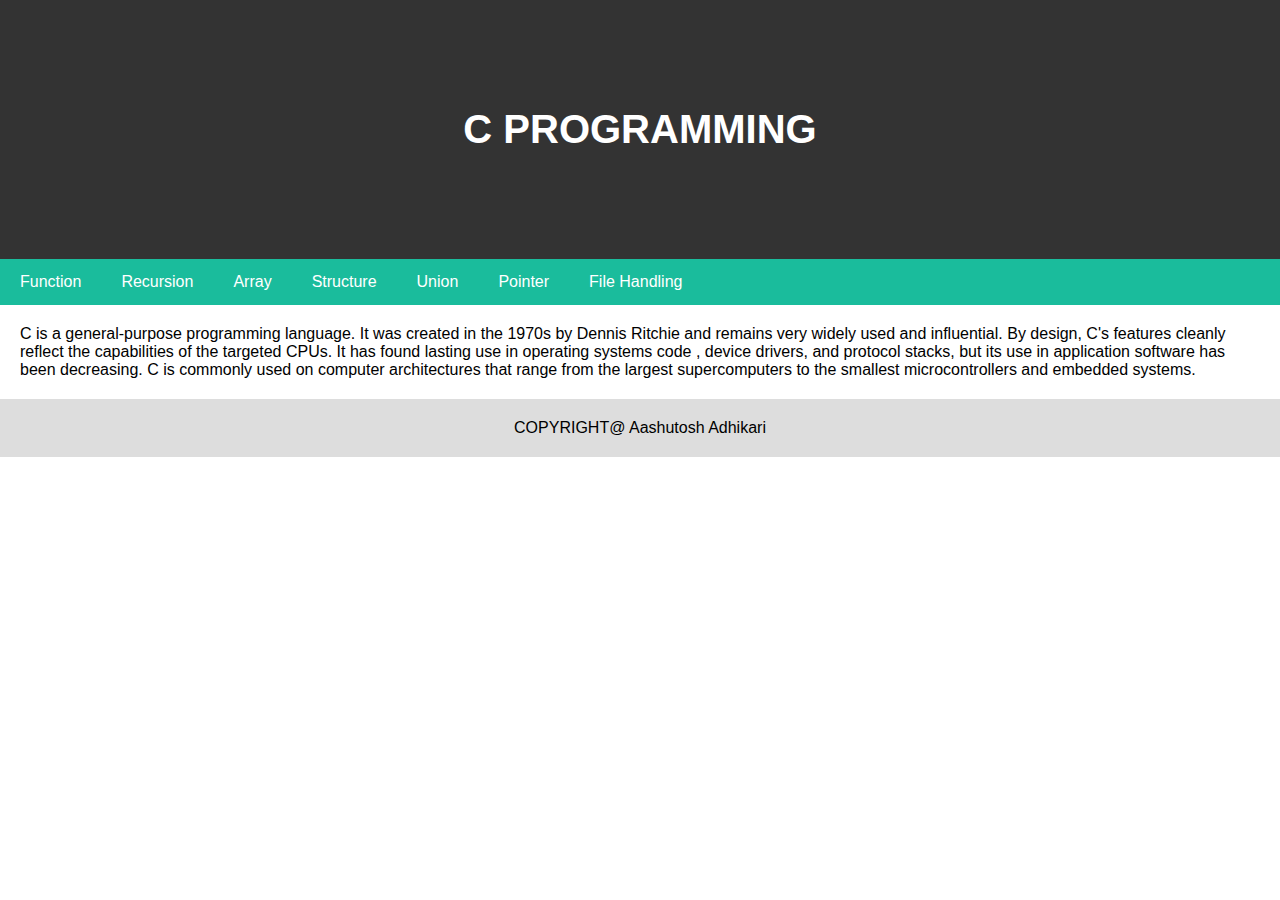
<file: index.html>
<!DOCTYPE html>
<html>
    <head>
        <title>C Programs</title>
        <link rel="stylesheet" href="style.css">
    </head>
    <body>
        <div class="header">
     <h1>C PROGRAMMING </h1>
    </div>
    <div class="navbar">
       <a href="Function.html">Function</a>
       <a href="Recursion.html">Recursion</a>
       <a href="Array.html">Array</a>
       <a href="Structure.html">Structure</a>
       <a href="Union.html">Union</a>
       <a href="Pointer.html">Pointer</a>
       <a href="File Handling.html">File Handling</a>
      
        </div>
        <div class="main">
C  is a general-purpose programming language. It was created in the 1970s by Dennis Ritchie and remains very widely used and influential. 
            By design, C's features cleanly reflect the capabilities of the targeted CPUs. It has found lasting use in operating systems code 
            , device drivers, and protocol stacks, but its use in application software has been decreasing. C is commonly used on computer architectures 
            that range from the largest supercomputers to the smallest microcontrollers and embedded systems.
        </div>
    <div class="footer">
        COPYRIGHT@ Aashutosh Adhikari
        </div>
    </body>
</html>
</file>
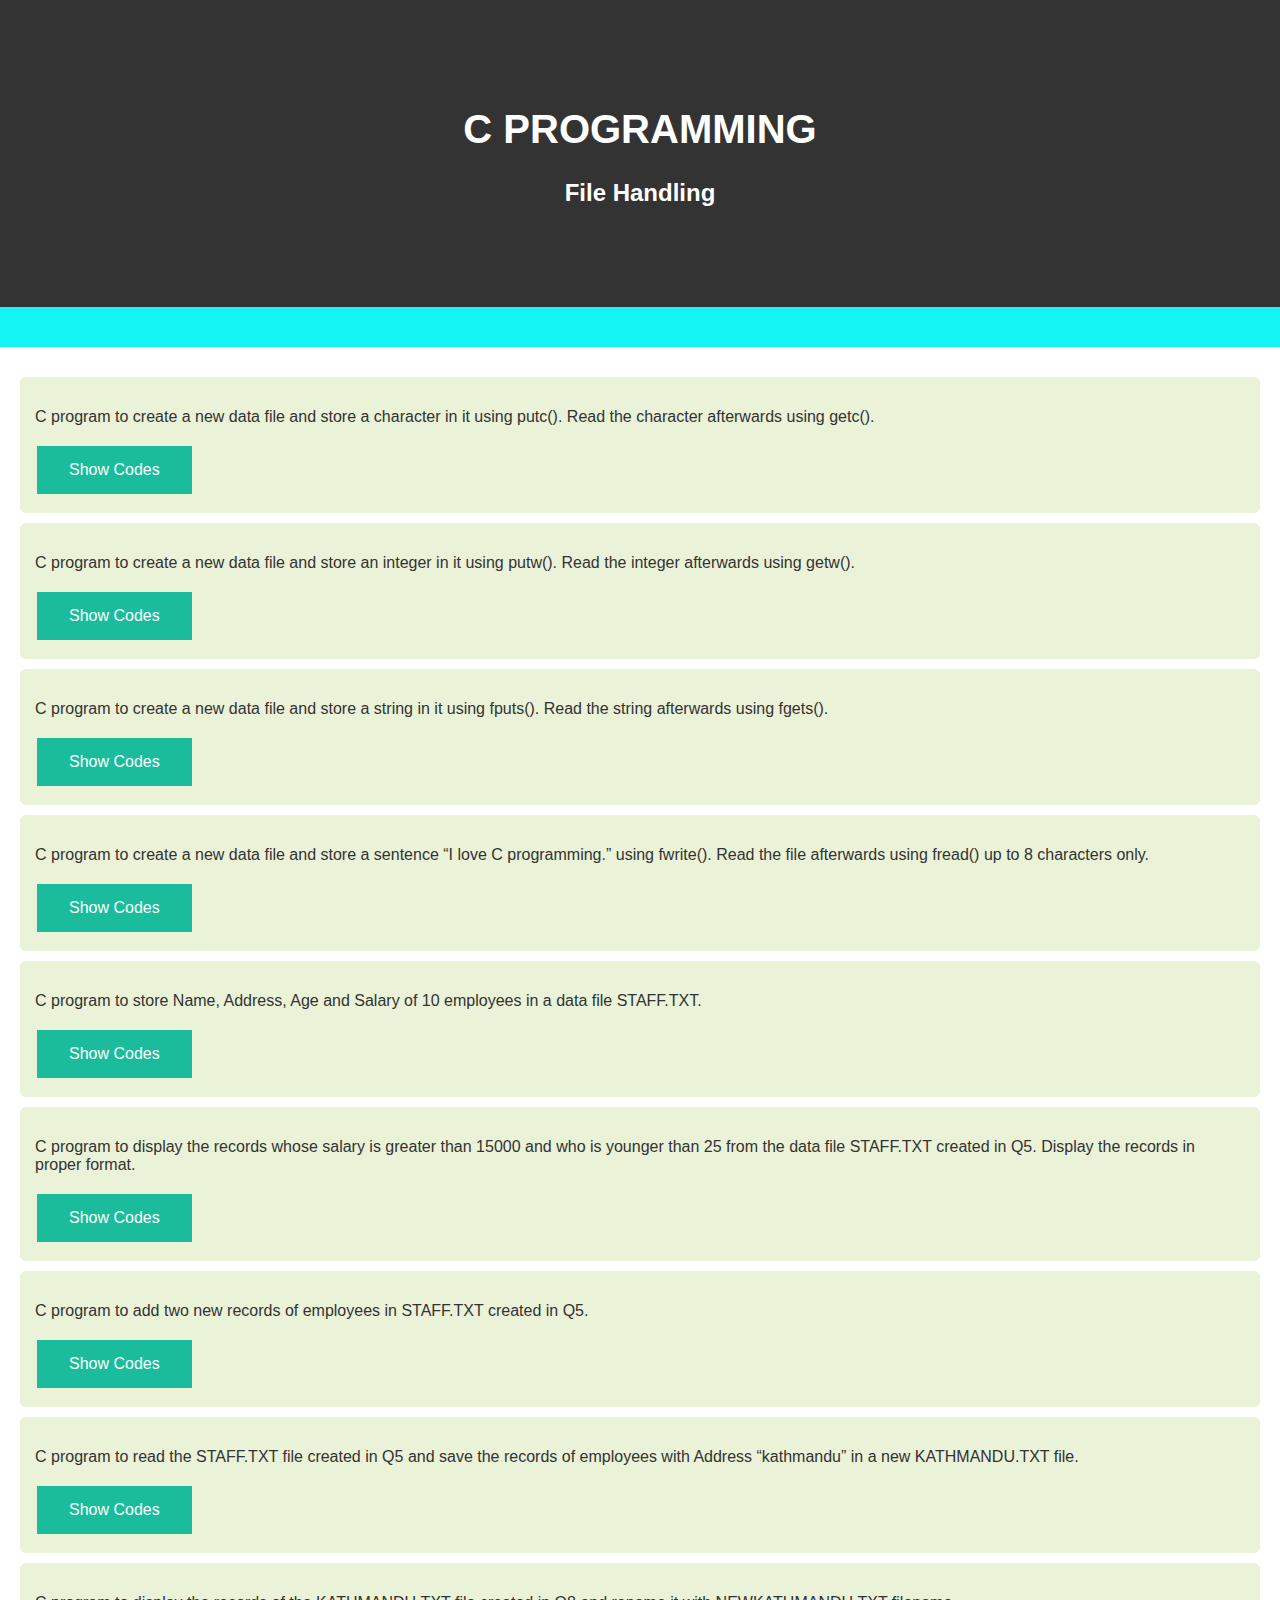
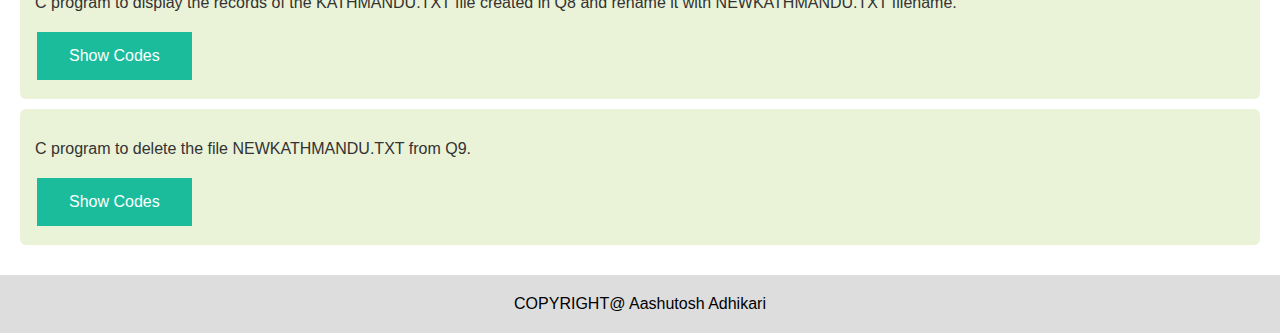
<file: File Handling.html>
<!DOCTYPE html>
<html>
    <head>
        <title>File Handling</title>
        <link rel="stylesheet" href="style.css">
        <script src="def.js"> </script>
    </head>
    <body>
        <div class="header">
            <h1>C PROGRAMMING</h1>
            <h2>File Handling</h2>
           </div>
           <div class="row">
   
            </div>
           <div class="main">
              
    <div class="qn">
        <p>C program to create a new data file and store a character in it using putc(). Read the character afterwards using getc().</p>
        <button onclick="showDialog('dialog1')">Show Codes</button>
    </div>

    <div class="qn">
        <p>C program to create a new data file and store an integer in it using putw(). Read the integer afterwards using getw().</p>
        <button onclick="showDialog('dialog2')">Show Codes</button>
    </div>

   <div class="qn">
        <p>C program to create a new data file and store a string in it using fputs(). Read the string afterwards using fgets().</p>
        <button onclick="showDialog('dialog3')">Show Codes</button>
    </div>

 <div class="qn">
        <p>C program to create a new data file and store a sentence “I love C programming.” using fwrite(). Read the file afterwards using fread() up to 8 characters only.</p>
        <button onclick="showDialog('dialog4')">Show Codes</button>
    </div>

    <div class="qn">
        <p>C program to store Name, Address, Age and Salary of 10 employees in a data file STAFF.TXT.</p>
        <button onclick="showDialog('dialog5')">Show Codes</button>
    </div>

    <div class="qn">
        <p>C program to display the records whose salary is greater than 15000 and who is younger than 25 from the data file STAFF.TXT created in Q5. Display the records in proper format.</p>
        <button onclick="showDialog('dialog6')">Show Codes</button>
    </div>

    <div class="qn">
        <p>C program to add two new records of employees in STAFF.TXT created in Q5.</p>
        <button onclick="showDialog('dialog7')">Show Codes</button>
    </div>

   <div class="qn">
        <p>C program to read the STAFF.TXT file created in Q5 and save the records of employees with Address “kathmandu” in a new KATHMANDU.TXT file.</p>
        <button onclick="showDialog('dialog8')">Show Codes</button>
    </div>

    <div class="qn">
        <p>C program to display the records of the KATHMANDU.TXT file created in Q8 and rename it with NEWKATHMANDU.TXT filename.</p>
        <button onclick="showDialog('dialog9')">Show Codes</button>
    </div>

    <div class="qn">
        <p>C program to delete the file NEWKATHMANDU.TXT from Q9.</p>
        <button onclick="showDialog('dialog10')">Show Codes</button>
    </div>
           </div>
<div class="footer">
    COPYRIGHT@ Aashutosh Adhikari
    </div>

         <div id="dialog1" class="dialog-box">
        <p>#include&lt;stdio.h><br>
#include&lt;stdlib.h><br>
int main()<br>
{<br>
FILE *fp;<br>
char ch,re;<br>
fp=fopen("D:\\sample.txt","w+");<br>
printf("Enter a character:\n");<br>
scanf("%c",&ch);<br>
fputc(ch,fp);<br>
fseek(fp, 0, SEEK_SET);<br>
re=fgetc(fp);<br>
printf("the character in file is:%c \n",re);<br>
printf("Executed by 023neb712");<br>
fclose(fp);<br>
return 0;<br>
}</p>
        <button onclick="showOutputDialog('output1')">Show Output</button>
        <button onclick="hideDialog('dialog1')">Close</button>
      
        <div id="output1" class="output-dialog">
          <img src="1.png" class="responsive" >
            <button onclick="hideOutputDialog('output1')">Close</button>
        </div>
    </div>

    <div id="dialog2" class="dialog-box">
        <p>#include&lt;stdio.h><br>
#include&lt;stdlib.h><br>
int main()<br>
{<br>
FILE *fp;<br>
int i,j;<br>
fp=fopen("D:\\sample.txt","w+");<br>
printf("Enter a integer:\n");<br>
scanf("%d",&i);<br>
putw(i,fp);<br>
fseek(fp, 0, SEEK_SET);<br>
j=getw(fp);<br>
printf("the integer in file is:%d \n",j);<br>
printf("Executed by 023neb712");<br>
fclose(fp);<br>
return 0;<br>
}</p>
        <button onclick="showOutputDialog('output2')">Show Output</button>
        <button onclick="hideDialog('dialog2')">Close</button>
       
        <div id="output2" class="output-dialog">
               <img src="2.png" class="responsive" >
            <button onclick="hideOutputDialog('output2')">Close</button>
        </div>
    </div>

    <div id="dialog3" class="dialog-box">
        <p>#include&lt;stdio.h><br>
#include&lt;stdlib.h><br>
int main()<br>
{<br>
FILE *fp;<br>
char i[50],j[50];<br>
fp=fopen("D:\\sample.txt","w+");<br>
printf("Enter a string:\n");<br>
scanf("%s",&i);<br>
fputs(i,fp);<br>
fseek(fp, 0, SEEK_SET);<br>
fgets(j,50,fp);<br>
printf("the string in file is:%s \n",j);<br>
printf("Executed by 023neb712");<br>
fclose(fp);<br>
return 0;<br>
}</p>
        <button onclick="showOutputDialog('output3')">Show Output</button>
        <button onclick="hideDialog('dialog3')">Close</button>
       
        <div id="output3" class="output-dialog">
            <img src="3.png" class="responsive">
            <button onclick="hideOutputDialog('output3')">Close</button>
        </div>
    </div>

    <div id="dialog4" class="dialog-box">
        <p>#include &lt;stdio.h><br>
#include &lt;string.h><br>

int main() {<br>
    FILE *fp;<br>
    char sentence[] = "I love C programming.";<br>
    char buffer[9];<br>

    fp = fopen("file.txt", "w");<br>
    fwrite(sentence, sizeof(char), strlen(sentence), fp);<br>
    fclose(fp);<br>

   
    fp = fopen("file.txt", "r");<br>
    fread(buffer, sizeof(char), 8, fp);<br>
    printf("Read from file: %s\n", buffer);<br>
    fclose(fp);<br>

    return 0;<br>
}
</p>
        <button onclick="showOutputDialog('output4')">Show Output</button>
        <button onclick="hideDialog('dialog4')">Close</button>
        
        <div id="output4" class="output-dialog">
           <img src="4.png" class="responsive">
            <button onclick="hideOutputDialog('output4')">Close</button>
        </div>
    </div>

    <div id="dialog5" class="dialog-box">
        <p>#include &lt;stdio.h><br>

struct Employee {<br>
    char name[50];<br>
    char address[100];<br>
    int age;<br>
    float salary;<br>
};<br>

int main() {<br>
    FILE *fp;<br>
    struct Employee emp;<br>
    int i;<br>
    fp = fopen("STAFF.TXT", "w");<br>
    for (i = 1; i <= 10; i++) {<br>
        printf("Enter details for employee %d\n", i);<br>
        printf("Name: ");<br>
        scanf("%s", emp.name);<br>
        printf("Address: ");<br>
        scanf("%s", emp.address);<br>
        printf("Age: ");<br>
        scanf("%d", &emp.age);<br>
        printf("Salary: ");<br>
        scanf("%f", &emp.salary);<br>
        fprintf(fp, "%s %s %d %f\n", emp.name, emp.address, emp.age, emp.salary);<br>
    }<br>
    
    fclose(fp);<br>
    return 0;<br>
}<br>
</p>
        <button onclick="showOutputDialog('output5')">Show Output</button>
        <button onclick="hideDialog('dialog5')">Close</button>
      
        <div id="output5" class="output-dialog">
            <img src="5.png" class="responsive" >
        <img src="5f.png" class="responsive">
            <button onclick="hideOutputDialog('output5')">Close</button>
        </div>
    </div>

    <div id="dialog6" class="dialog-box">
        <p>#include &lt;stdio.h><br>

struct Employee {<br>
    char name[50];<br>
    char address[100];<br>
    int age;<br>
    float salary;<br>
};<br>

int main() {<br>
    FILE *fp;<br>
    struct Employee emp;<br>
    fp = fopen("STAFF.TXT", "r");<br>
    printf("Employees with salary > 15000 and age < 25:\n");<br>
    while (fscanf(fp, "%s %s %d %f", emp.name, emp.address, &emp.age, &emp.salary) != EOF) {<br>
        if (emp.salary > 15000 && emp.age < 25) {<br>
            printf("Name: %s, Address: %s, Age: %d, Salary: %.2f\n", emp.name, emp.address, emp.age, emp.salary);<br>
        }<br>
    }<br>

    fclose(fp);<br>
    return 0;<br>
}<br>
</p>
        <button onclick="showOutputDialog('output6')">Show Output</button>
        <button onclick="hideDialog('dialog6')">Close</button>
       
        <div id="output6" class="output-dialog">
         
             <img src="6.png" class="responsive">
        
            <button onclick="hideOutputDialog('output6')">Close</button>
        </div>
    </div>

    <div id="dialog7" class="dialog-box">
        <p>#include &lt;stdio.h><br>

struct Employee {<br>
    char name[50];<br>
    char address[100];<br>
    int age;<br>
    float salary;<br>
};<br>

int main() {<br>
    FILE *fp;<br>
    struct Employee emp;<br>
    int i;<br>
    fp = fopen("STAFF.TXT", "a");<br>
    for (i = 1; i <= 2; i++) {<br>
        printf("Enter details for new employee %d\n", i);<br>
        printf("Name: ");<br>
        scanf("%s", emp.name);<br>
        printf("Address: ");<br>
        scanf("%s", emp.address);<br>
        printf("Age: ");<br>
        scanf("%d", &emp.age);<br>
        printf("Salary: ");<br>
        scanf("%f", &emp.salary);<br>
        fprintf(fp, "%s %s %d %f\n", emp.name, emp.address, emp.age, emp.salary);<br>
    }<br>
    fclose(fp);<br>
    return 0;<br>
}
</p>
        <button onclick="showOutputDialog('output7')">Show Output</button>
        <button onclick="hideDialog('dialog7')">Close</button>
    
        <div id="output7" class="output-dialog">
            <img src="7.png" class="responsive" >
        <img src="7f.png" class="responsive" >
            <button onclick="hideOutputDialog('output7')">Close</button>
        </div>
    </div>

    <div id="dialog8" class="dialog-box">
        <p>#include &lt;stdio.h><br>
#include &lt;string.h><br>

struct Employee {<br>
    char name[50];<br>
    char address[100];<br>
    int age;<br>
    float salary;<br>
};<br>

int main() {<br>
    FILE *fp, *ktm;<br>
    struct Employee emp;<br>
    fp = fopen("STAFF.TXT", "r");<br>
    ktm = fopen("KATHMANDU.TXT", "w");<br>
    while (fscanf(fp, "%s %s %d %f", emp.name, emp.address, &emp.age, &emp.salary) != EOF) {<br>
        if (strcmp(emp.address, "Kathmandu") == 0) {<br>
            fprintf(ktm, "%s %s %d %.2f\n", emp.name, emp.address, emp.age, emp.salary);<br>
        }<br>
    }<br>
    fclose(fp);<br>
    fclose(ktm);<br>
    return 0;<br>
}
</p>
        <button onclick="showOutputDialog('output8')">Show Output</button>
        <button onclick="hideDialog('dialog8')">Close</button>
       
        <div id="output8" class="output-dialog">
             <img src="8f.png" class="responsive">
            <button onclick="hideOutputDialog('output8')">Close</button>
        </div>
    </div>

    <div id="dialog9" class="dialog-box">
        <p>#include &lt;stdio.h><br>
int main() {<br>
    FILE *fp;<br>
    char ch;<br>
    fp = fopen("KATHMANDU.TXT", "r");<br>
    printf("Contents of KATHMANDU.TXT:\n");<br>
    while ((ch = fgetc(fp)) != EOF) {<br>
        putchar(ch);<br>
    }<br>
    fclose(fp);<br>
    if (rename("KATHMANDU.TXT", "NEWKATHMANDU.TXT") == 0) {<br>
        printf("\nFile renamed to NEWKATHMANDU.TXT successfully.\n");<br>
    } else {<br>
        printf("\nError renaming file.\n");<br>
    }<br>

    return 0;<br>
}
</p>
        <button onclick="showOutputDialog('output9')">Show Output</button>
        <button onclick="hideDialog('dialog9')">Close</button>
      
        <div id="output9" class="output-dialog">
             <img src="9.png" class="responsive">
        <img src="9f.png" class="responsive">
            <button onclick="hideOutputDialog('output9')">Close</button>
        </div>
    </div>

    <div id="dialog10" class="dialog-box">
        <p>#include &lt;stdio.h><br>
int main() {<br>
    if (remove("NEWKATHMANDU.TXT") == 0) {<br>
        printf("NEWKATHMANDU.TXT deleted successfully.\n");<br>
    } <br>
            else {<br>
        printf("Error deleting NEWKATHMANDU.TXT.\n");<br>
    }<br>

    return 0;<br>
}
</p>
        <button onclick="showOutputDialog('output10')">Show Output</button>
        <button onclick="hideDialog('dialog10')">Close</button>
        
        <div id="output10" class="output-dialog">
           <img src="10.png" class="responsive" >
            <button onclick="hideOutputDialog('output10')">Close</button>
        </div>
    </div>

    </body>
</html>
</file>
<file: style.css>
body{
    font-family: Arial, Helvetica, sans-serif;
    margin: 0;
}

.header{
    padding: 80px;
    text-align: center;
    background: #333;
    color: white;
}

.header h1 {
    font-size: 40px;
}

.navbar{
    overflow: hidden;
    background-color: #1abc9c;
}

.navbar a {
    float: left;
    display: block;
    color: white;
    text-align: center;
    padding: 14px 20px;
    text-decoration: none;
}

.navbar a:hover{
    background-color: #15f4f4;
    color: black;
}

.row{
    display: flex;
    flex-wrap: wrap;
    background-color: #15f4f4;
    padding: 20px;
}

.main {
    flex: 70%;
    background-color: white;
    padding: 20px;
}
.qn {
    background-color: #eaf2d7;
    color: #333;
    padding: 15px;
    margin: 10px 0;
    border-radius: 6px;
    cursor: pointer;
    font-size: 16px;
    transition: background-color 0.3s, transform 0.2s;
}

.qn button {
    background-color: #1abc9c;
    border: none;
    color: white;
    padding: 15px 32px;
    text-align: center;
    text-decoration: none;
    display: inline-block;
    font-size: 16px;
    margin: 4px 2px;
    cursor: pointer;
}
.footer{
    padding: 20px;
    text-align: center;
    background: #ddd;
}

.dialog-box {
    display: none;
    position: fixed;
    top: 50%;
    left: 50%;
    transform: translate(-50%, -50%);
    background-color: #fff;
    border: 1px solid #ccc;
    padding: 20px;
    box-shadow: 0px 0px 10px rgba(0, 0, 0, 0.1);
    z-index: 1000;
}

.dialog-box button {
    background-color: #1abc9c;
    border: none;
    color: white;
    padding: 15px 32px;
    text-align: center;
    text-decoration: none;
    display: inline-block;
    font-size: 16px;
    margin: 4px 2px;
    cursor: pointer;
}

.output-dialog {
    display: none;
    position: absolute;
    top: 10%;
    left: 50%;
    transform: translate(-50%, 0);
    background-color: #f9f9f9;
    border: 1px solid #aaa;
    padding: 15px;
    box-shadow: 0px 0px 8px rgba(0, 0, 0, 0.2);
}
.responsive {
  width: auto;
  height: auto;
}
.output-dialog button {
    background-color: #1abc9c;
    border: none;
    color: white;
    padding: 15px 32px;
    text-align: center;
    text-decoration: none;
    display: inline-block;
    font-size: 16px;
    margin: 4px 2px;
    cursor: pointer;
}
</file>
